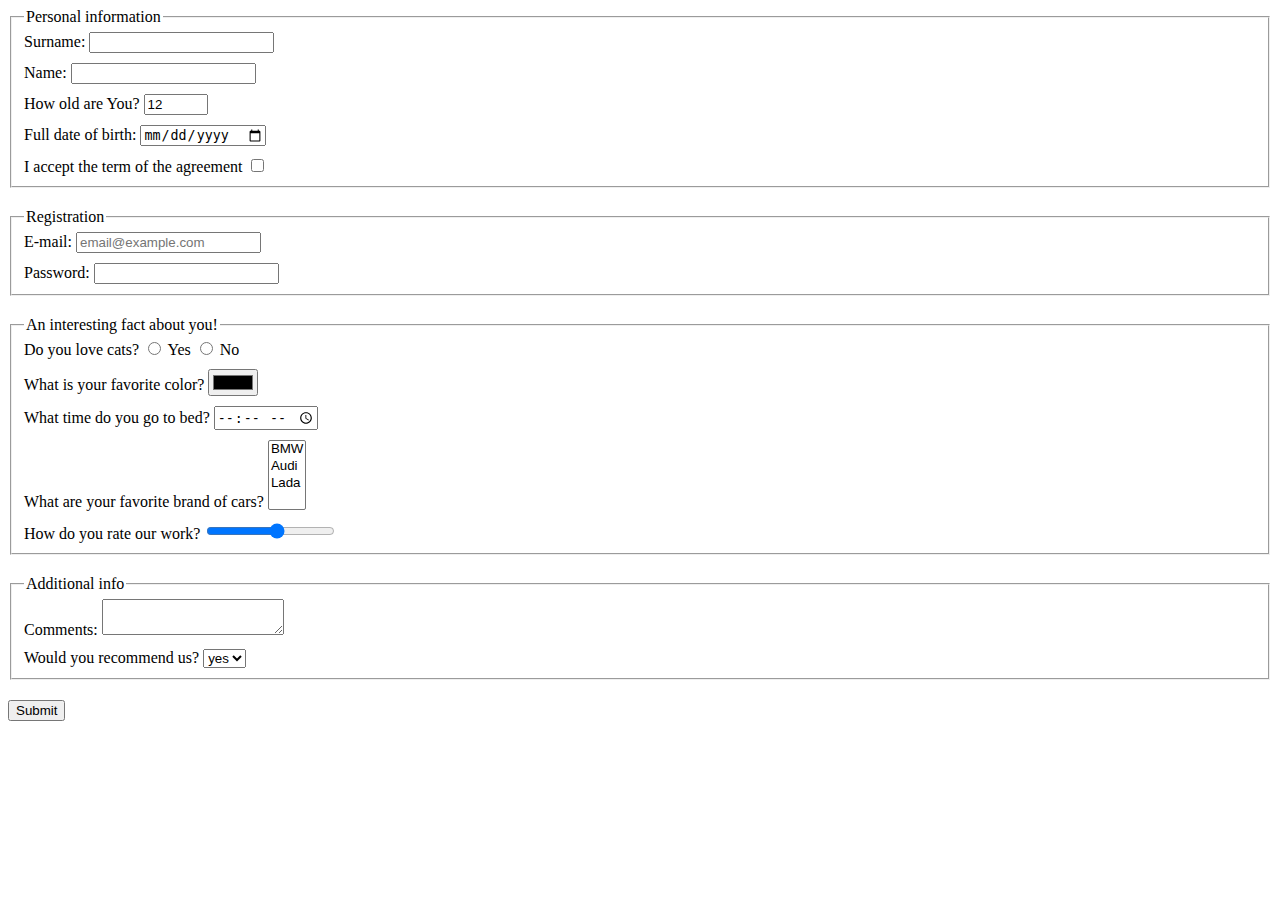
<file: index.html>
<!doctype html><html lang="en"><head><meta charset="UTF-8"><meta name="viewport" content="width=device-width, user-scalable=no, initial-scale=1.0, maximum-scale=1.0, minimum-scale=1.0"><meta http-equiv="X-UA-Compatible" content="ie=edge"><title>HTML Form</title><link rel="stylesheet" href="style.74569048.css"></head><body> <form action="https://mate-academy-form-lesson.herokuapp.com/create-application" method="POST" autocomplete="off"> <fieldset class="fieldset"> <legend>Personal information</legend> <label class="label" for="surname"> Surname: <input type="text" name="surname" id="surname"> </label> <label class="label" for="name"> Name: <input type="text" name="name" id="name"> </label> <label class="label" for="age"> How old are You? <input type="number" name="age" id="age" value="12" min="1" max="100"> </label> <label class="label" for="date"> Full date of birth: <input type="date" name="date" id="date"> </label> <label class="label" for="agreement"> I accept the term of the agreement <input type="checkbox" name="agreement" id="agreement" required> </label> </fieldset> <fieldset class="fieldset"> <legend>Registration</legend> <label class="label" for="email"> E-mail: <input type="email" name="email" id="email" placeholder="email@example.com"> </label> <label class="label" for="password"> Password: <input type="password" name="password" id="password" minlength="6" maxlength="16"> </label> </fieldset> <fieldset class="fieldset"> <legend>An interesting fact about you!</legend> <label for="cat-y" class="label"> Do you love cats? <label for="cat-y"> <input type="radio" name="cats" id="cat-y"> Yes </label> <label for="cat-n"> <input type="radio" name="cats" id="cat-n"> No </label> </label> <label class="label" for="color"> What is your favorite color? <input type="color" name="color" id="color"> </label> <label class="label" for="time"> What time do you go to bed? <input type="time" name="time" id="time"> </label> <label class="label" for="cars"> What are your favorite brand of cars? <select name="cars" id="cars" multiple> <option value="BMW">BMW</option> <option value="Audi">Audi</option> <option value="Lada">Lada</option> </select> </label> <label class="label" for="rate"> How do you rate our work? <input type="range" name="rate" id="rate" min="1" max="10" step="1"> </label> </fieldset> <fieldset class="fieldset"> <legend>Additional info</legend> <label class="label" for="textarea"> Comments: <textarea name="comment" id="textarea">
          </textarea> </label> <label class="label" for="recommend"> Would you recommend us? <select name="recommend" id="recommend"> <option value="yes">yes</option> <option value="no">no</option> </select> </label> </fieldset> <button type="submit" onsubmit="onSubmit()"> Submit </button> </form> <script type="text/javascript" src="main.e97352c4.js"></script> </body></html>
</file>
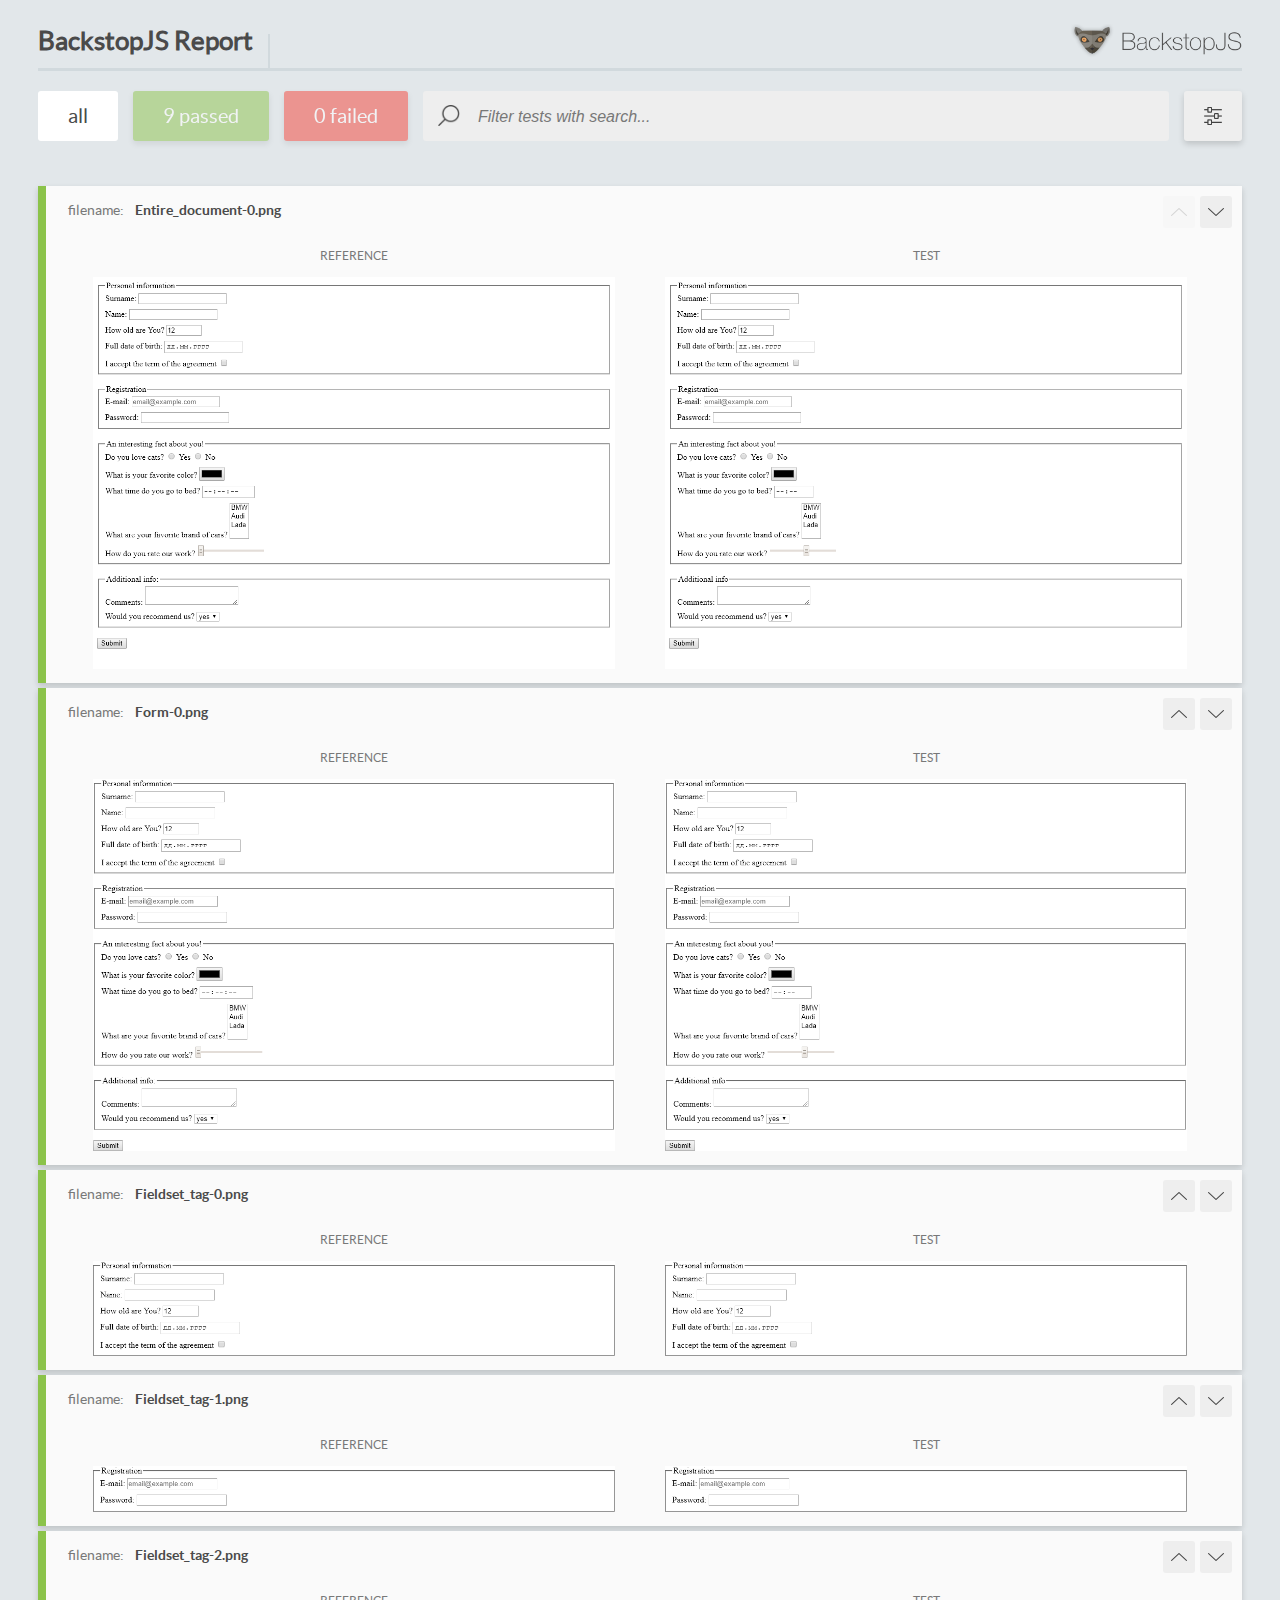
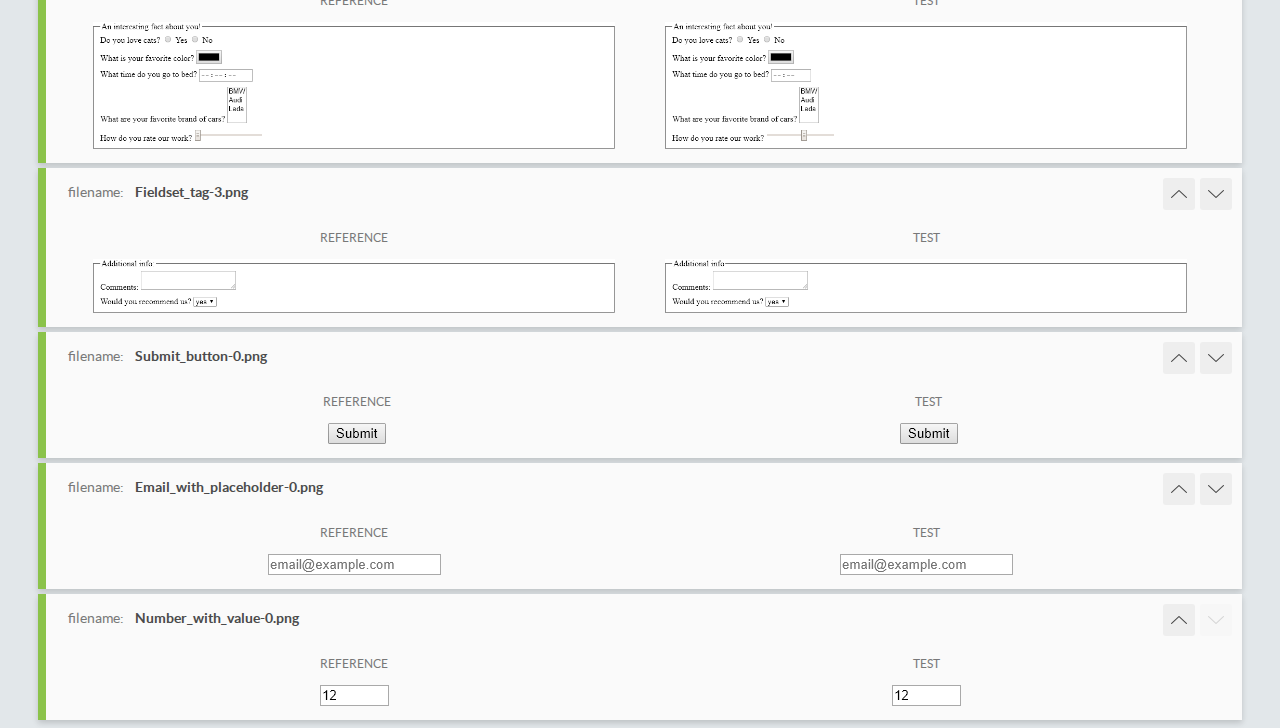
<file: report/html_report/index.html>
<!DOCTYPE html>
<html>
  <head>
    <meta charset="utf-8">
    <title>BackstopJS Report</title>

    <style>
      @font-face {
          font-family: 'latoregular';
          src: url('./assets/fonts/lato-regular-webfont.woff2') format('woff2'),
              url('./assets/fonts/lato-regular-webfont.woff') format('woff');
          font-weight: 400;
          font-style: normal;
      }
      @font-face {
          font-family: 'latobold';
          src: url('./assets/fonts/lato-bold-webfont.woff2') format('woff2'),
              url('./assets/fonts/lato-bold-webfont.woff') format('woff');
          font-weight: 700;
          font-style: normal;
      }

      .ReactModal__Body--open {
          overflow: hidden;
      }
      .ReactModal__Body--open .header {
        display: none;
      }

    </style>
  </head>
  <body style="background-color: #E2E7EA">
    <div id="root">

    </div>
    <script type="text/javascript">
      function report (report) { // eslint-disable-line no-unused-vars
        window.tests = report;
      }
    </script>
    <script type="text/javascript" src="config.js"></script>
    <script type="text/javascript" src="index_bundle.js"></script>
  </body>
</html>
</file>
<file: style.74569048.css>
.label{display:block;margin-bottom:10px}.label:last-child{margin-bottom:0}.fieldset{margin-bottom:20px}
/*# sourceMappingURL=style.74569048.css.map */
</file>
